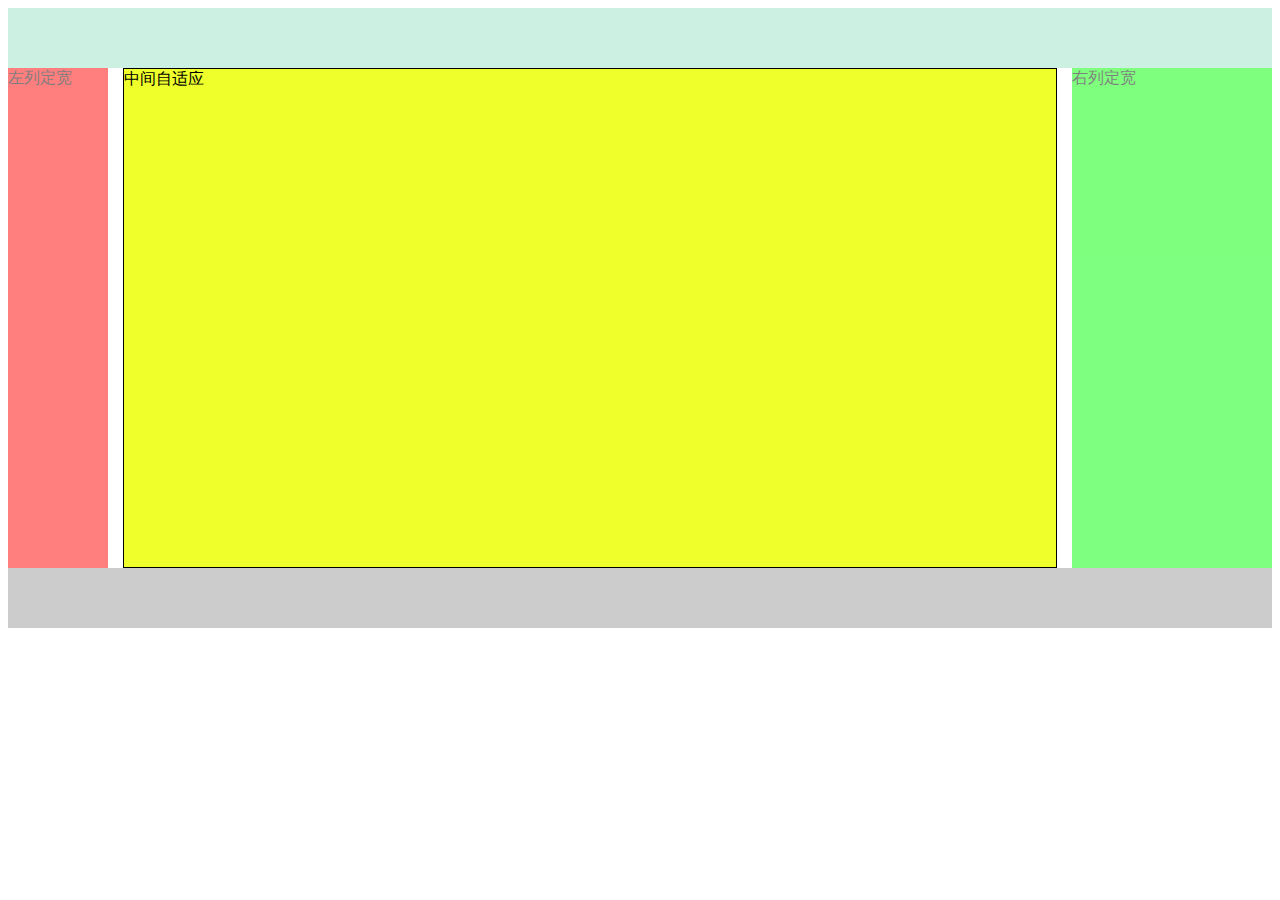
<file: examples/demo_3/index.html>
<!DOCTYPE html>
<html lang="en">
<head>
    <meta charset="UTF-8">
    <title>Title</title>
    <style type="text/css">
        #header {
            height: 60px;
            background-color: #ccf1e3;
        }

        #parent {
            box-sizing: border-box;
            height: 500px;
            padding: 0 215px 0 115px;
        }

        #left {
            margin-left: -100%; /*使#left上去一行*/
            position: relative;
            left: -115px; /*相对定位调整#left的位置,正值大于或等于自身宽度*/
            float: left;
            width: 100px;
            height: 500px;
            background-color: #f00;
            opacity: 0.5;
        }

        #center {
            float: left;
            width: 100%; /*由于#parent的padding,达到自适应的目的*/
            height: 500px;
            box-sizing: border-box;
            border: 1px solid #000;
            background-color: #eeff2b;
        }

        #right {
            position: relative;
            left: 215px; /*相对定位调整#right的位置,大于或等于自身宽度*/
            width: 200px;
            height: 500px;
            margin-left: -200px; /*使#right上去一行*/
            float: left;
            background-color: #0f0;
            opacity: 0.5;
        }

        #footer {
            height: 60px;
            background-color: #ccc;
        }

    </style>
</head>
<body>
<div id="header"></div>
<div id="parent">
    <div id="center">中间自适应</div>
    <div id="left">左列定宽</div>
    <div id="right">右列定宽</div>
</div>
<div id="footer"></div>
</body>
</html>
</file>
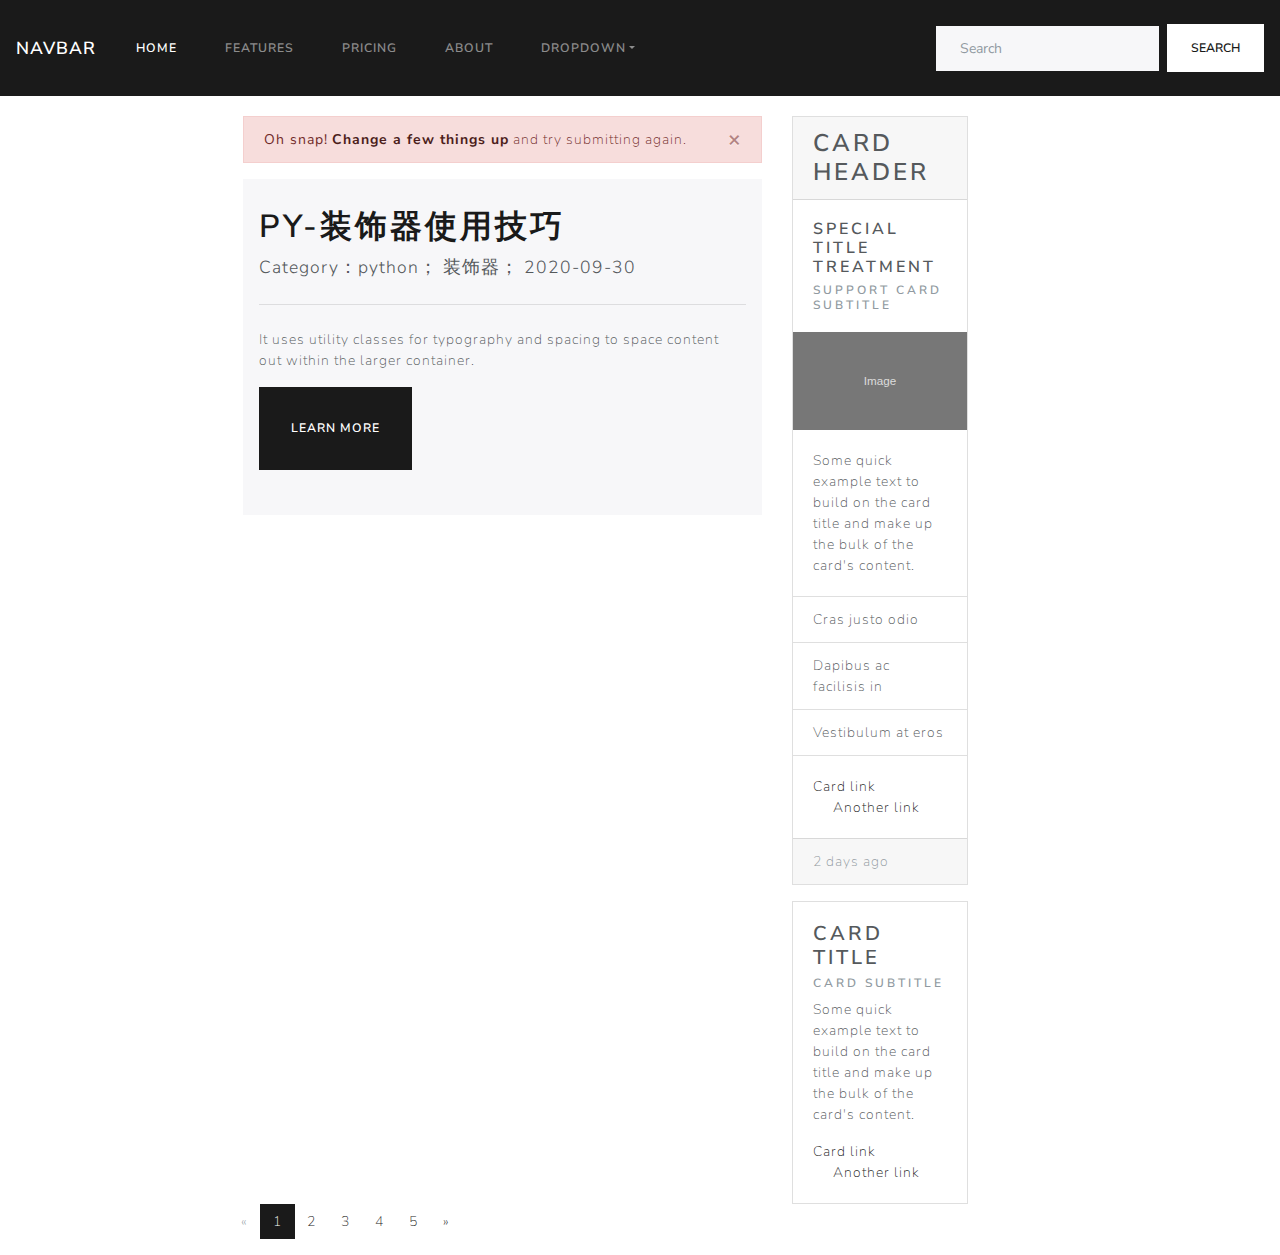
<file: blog/templates/about.html>
<!DOCTYPE html>
<html lang="en">
<head>
    <meta charset="UTF-8">
    <title>Benny Jane Of Blog</title>
    <link rel="icon" href="../static/favicon.ico">
    <link rel="stylesheet" href="../static/css/Lux.min.css" type="text/css">
    <link rel="stylesheet" href="../static/css/style.css" type="text/css">
</head>
<body>
<nav class="navbar navbar-expand-lg navbar-dark bg-primary">
    <a class="navbar-brand" href="#">Navbar</a>
    <button class="navbar-toggler" type="button" data-toggle="collapse" data-target="#navbarColor01"
            aria-controls="navbarColor01" aria-expanded="false" aria-label="Toggle navigation">
        <span class="navbar-toggler-icon"></span>
    </button>

    <div class="collapse navbar-collapse" id="navbarColor01">
        <ul class="navbar-nav mr-auto">
            <li class="nav-item active">
                <a class="nav-link" href="#">Home <span class="sr-only">(current)</span></a>
            </li>
            <li class="nav-item">
                <a class="nav-link" href="#">Features</a>
            </li>
            <li class="nav-item">
                <a class="nav-link" href="#">Pricing</a>
            </li>
            <li class="nav-item">
                <a class="nav-link" href="#">About</a>
            </li>
            <li class="nav-item dropdown">
                <a class="nav-link dropdown-toggle" data-toggle="dropdown" href="#" role="button" aria-haspopup="true"
                   aria-expanded="false">Dropdown</a>
                <div class="dropdown-menu">
                    <a class="dropdown-item" href="#">Action</a>
                    <a class="dropdown-item" href="#">Another action</a>
                    <a class="dropdown-item" href="#">Something else here</a>
                    <div class="dropdown-divider"></div>
                    <a class="dropdown-item" href="#">Separated link</a>
                </div>
            </li>
        </ul>
        <form class="form-inline my-2 my-lg-0">
            <input class="form-control mr-sm-2" type="text" placeholder="Search">
            <button class="btn btn-secondary my-2 my-sm-0" type="submit">Search</button>
        </form>
    </div>
</nav>
<div class="container col-md-8">
    <div style="display: flex; align-items: flex-start">
        <div class="col-md-8">

            <div class="alert alert-dismissible alert-danger">
                <button type="button" class="close" data-dismiss="alert">&times;</button>
                <strong>Oh snap!</strong> <a href="#" class="alert-link">Change a few things up</a> and try submitting
                again.
            </div>

            <div class="jumbotron" style="padding: 1.8rem 1rem;">
                <h1 class="display-5">PY-装饰器使用技巧</h1>
                <p class="lead">Category：python； 装饰器； 2020-09-30</p>
                <hr class="my-4">
                <p>It uses utility classes for typography and spacing to space content out within the larger
                    container.</p>
                <p class="lead">
                    <a class="btn btn-primary btn-lg" href="#" role="button">Learn more</a>
                </p>
            </div>

        </div>
        <div class="col-md-3">
            <div class="card mb-3">
                <h3 class="card-header">Card header</h3>
                <div class="card-body">
                    <h5 class="card-title">Special title treatment</h5>
                    <h6 class="card-subtitle text-muted">Support card subtitle</h6>
                </div>
                <img style="height: 200px; width: 100%; display: block;"
                     src="data:image/svg+xml;charset=UTF-8,%3Csvg%20width%3D%22318%22%20height%3D%22180%22%20xmlns%3D%22http%3A%2F%2Fwww.w3.org%2F2000%2Fsvg%22%20viewBox%3D%220%200%20318%20180%22%20preserveAspectRatio%3D%22none%22%3E%3Cdefs%3E%3Cstyle%20type%3D%22text%2Fcss%22%3E%23holder_158bd1d28ef%20text%20%7B%20fill%3Argba(255%2C255%2C255%2C.75)%3Bfont-weight%3Anormal%3Bfont-family%3AHelvetica%2C%20monospace%3Bfont-size%3A16pt%20%7D%20%3C%2Fstyle%3E%3C%2Fdefs%3E%3Cg%20id%3D%22holder_158bd1d28ef%22%3E%3Crect%20width%3D%22318%22%20height%3D%22180%22%20fill%3D%22%23777%22%3E%3C%2Frect%3E%3Cg%3E%3Ctext%20x%3D%22129.359375%22%20y%3D%2297.35%22%3EImage%3C%2Ftext%3E%3C%2Fg%3E%3C%2Fg%3E%3C%2Fsvg%3E"
                     alt="Card image">
                <div class="card-body">
                    <p class="card-text">Some quick example text to build on the card title and make up the bulk of the
                        card's content.</p>
                </div>
                <ul class="list-group list-group-flush">
                    <li class="list-group-item">Cras justo odio</li>
                    <li class="list-group-item">Dapibus ac facilisis in</li>
                    <li class="list-group-item">Vestibulum at eros</li>
                </ul>
                <div class="card-body">
                    <a href="#" class="card-link">Card link</a>
                    <a href="#" class="card-link">Another link</a>
                </div>
                <div class="card-footer text-muted">
                    2 days ago
                </div>
            </div>
            <div class="card">
                <div class="card-body">
                    <h4 class="card-title">Card title</h4>
                    <h6 class="card-subtitle mb-2 text-muted">Card subtitle</h6>
                    <p class="card-text">Some quick example text to build on the card title and make up the bulk of the
                        card's content.</p>
                    <a href="#" class="card-link">Card link</a>
                    <a href="#" class="card-link">Another link</a>
                </div>
            </div>
        </div>
    </div>

    <div>
        <ul class="pagination">
            <li class="page-item disabled">
                <a class="page-link" href="#">&laquo;</a>
            </li>
            <li class="page-item active">
                <a class="page-link" href="#">1</a>
            </li>
            <li class="page-item">
                <a class="page-link" href="#">2</a>
            </li>
            <li class="page-item">
                <a class="page-link" href="#">3</a>
            </li>
            <li class="page-item">
                <a class="page-link" href="#">4</a>
            </li>
            <li class="page-item">
                <a class="page-link" href="#">5</a>
            </li>
            <li class="page-item">
                <a class="page-link" href="#">&raquo;</a>
            </li>
        </ul>
    </div>

</div>

<script type="text/javascript" src="../static/js/jquery-3.2.1.slim.min.js"></script>
<script type="text/javascript" src="../static/js/popper.min.js"></script>
<script type="text/javascript" src="../static/js/bootstrap.min.js"></script>
<script type="text/javascript" src="../static/js/script.js"></script>
<script type="text/javascript" src="../static/js/moment-with-locales.min.js"></script>
</body>
</html>
</file>
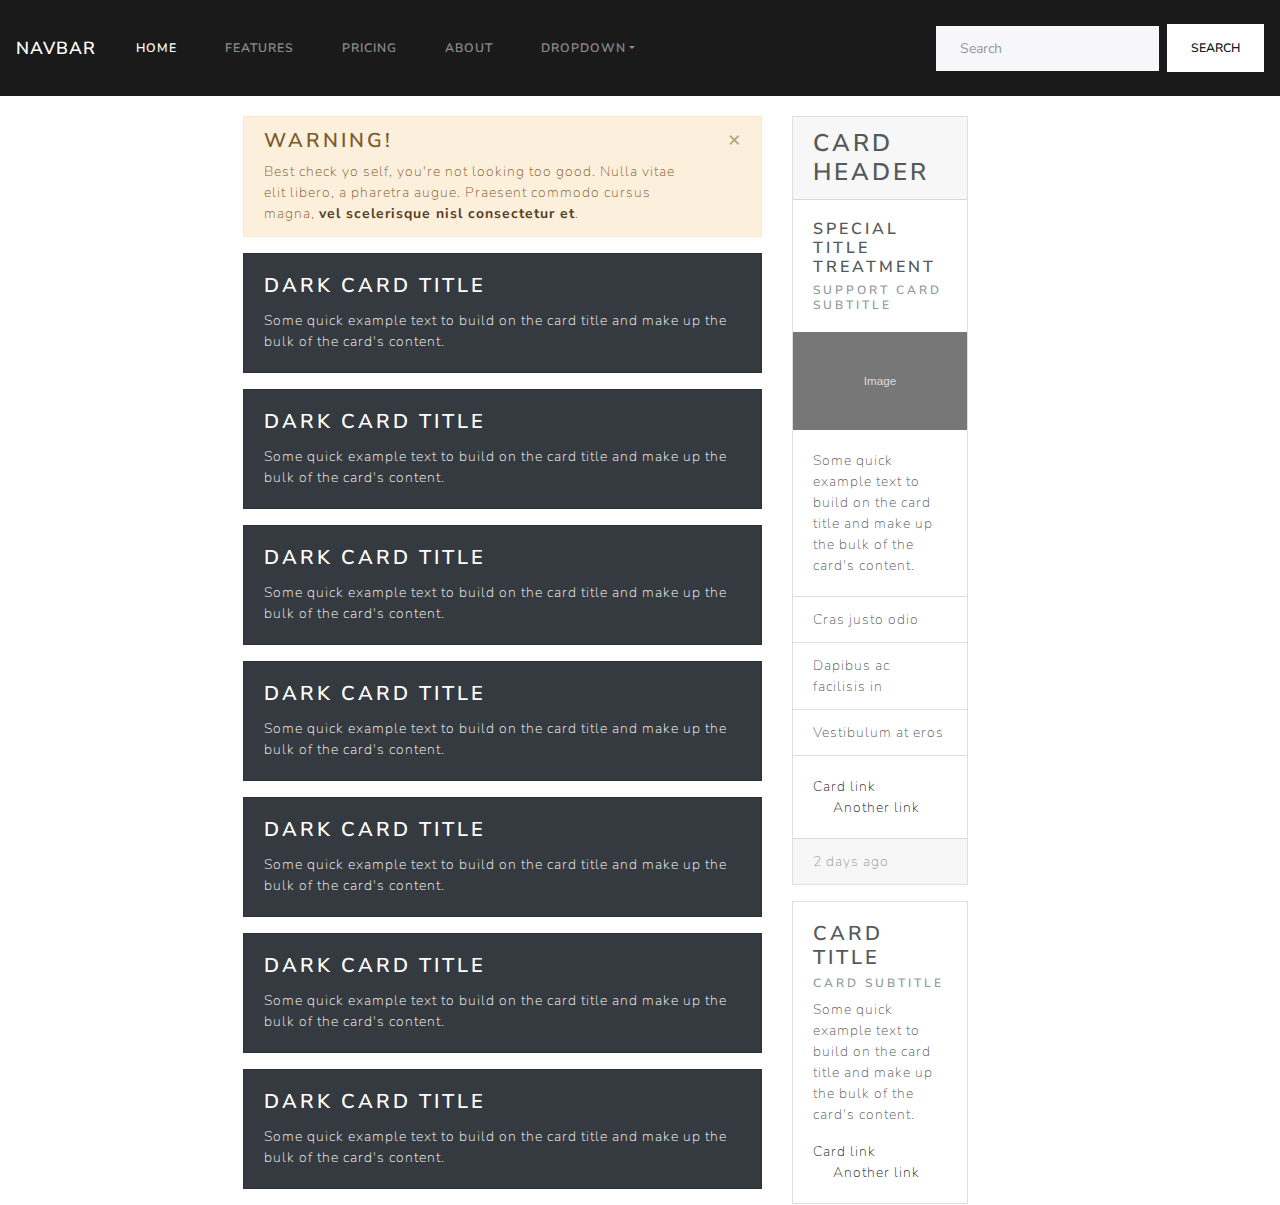
<file: blog/templates/base.html>
<!DOCTYPE html>
<html lang="en">
<head>
    <meta charset="UTF-8">
    <title>Benny Jane Of Blog</title>
    <link rel="icon" href="../static/favicon.ico">
    <link rel="stylesheet" href="../static/css/Lux.min.css" type="text/css">
    <link rel="stylesheet" href="../static/css/style.css" type="text/css">
</head>
<body>
<nav class="navbar navbar-expand-lg navbar-dark bg-primary">
    <a class="navbar-brand" href="#">Navbar</a>
    <button class="navbar-toggler" type="button" data-toggle="collapse" data-target="#navbarColor01"
            aria-controls="navbarColor01" aria-expanded="false" aria-label="Toggle navigation">
        <span class="navbar-toggler-icon"></span>
    </button>

    <div class="collapse navbar-collapse" id="navbarColor01">
        <ul class="navbar-nav mr-auto">
            <li class="nav-item active">
                <a class="nav-link" href="#">Home <span class="sr-only">(current)</span></a>
            </li>
            <li class="nav-item">
                <a class="nav-link" href="#">Features</a>
            </li>
            <li class="nav-item">
                <a class="nav-link" href="#">Pricing</a>
            </li>
            <li class="nav-item">
                <a class="nav-link" href="#">About</a>
            </li>
            <li class="nav-item dropdown">
                <a class="nav-link dropdown-toggle" data-toggle="dropdown" href="#" role="button" aria-haspopup="true"
                   aria-expanded="false">Dropdown</a>
                <div class="dropdown-menu">
                    <a class="dropdown-item" href="#">Action</a>
                    <a class="dropdown-item" href="#">Another action</a>
                    <a class="dropdown-item" href="#">Something else here</a>
                    <div class="dropdown-divider"></div>
                    <a class="dropdown-item" href="#">Separated link</a>
                </div>
            </li>
        </ul>
        <form class="form-inline my-2 my-lg-0">
            <input class="form-control mr-sm-2" type="text" placeholder="Search">
            <button class="btn btn-secondary my-2 my-sm-0" type="submit">Search</button>
        </form>
    </div>
</nav>
<div class="container col-md-8">
    <div style="display: flex; align-items: flex-start">
        <div class="col-md-8">
            <div class="alert alert-dismissible alert-warning" style="width: 100%">
                <button type="button" class="close" data-dismiss="alert">&times;</button>
                <h4 class="alert-heading">Warning!</h4>
                <p class="mb-0">Best check yo self, you're not looking too good. Nulla vitae elit libero, a pharetra
                    augue.
                    Praesent commodo cursus magna, <a href="#" class="alert-link">vel scelerisque nisl consectetur
                        et</a>.
                </p>
            </div>

            <div class="card text-white bg-dark mb-3" style="width: 100%">
                <div class="card-body">
                    <h4 class="card-title">Dark card title</h4>
                    <p class="card-text">Some quick example text to build on the card title and make up the bulk of the
                        card's
                        content.</p>
                </div>
            </div>
            <div class="card text-white bg-dark mb-3" style="width: 100%">
                <div class="card-body">
                    <h4 class="card-title">Dark card title</h4>
                    <p class="card-text">Some quick example text to build on the card title and make up the bulk of the
                        card's
                        content.</p>
                </div>
            </div>
            <div class="card text-white bg-dark mb-3" style="width: 100%">
                <div class="card-body">
                    <h4 class="card-title">Dark card title</h4>
                    <p class="card-text">Some quick example text to build on the card title and make up the bulk of the
                        card's
                        content.</p>
                </div>
            </div>
            <div class="card text-white bg-dark mb-3" style="width: 100%">
                <div class="card-body">
                    <h4 class="card-title">Dark card title</h4>
                    <p class="card-text">Some quick example text to build on the card title and make up the bulk of the
                        card's
                        content.</p>
                </div>
            </div>
            <div class="card text-white bg-dark mb-3" style="width: 100%">
                <div class="card-body">
                    <h4 class="card-title">Dark card title</h4>
                    <p class="card-text">Some quick example text to build on the card title and make up the bulk of the
                        card's
                        content.</p>
                </div>
            </div>
            <div class="card text-white bg-dark mb-3" style="width: 100%">
                <div class="card-body">
                    <h4 class="card-title">Dark card title</h4>
                    <p class="card-text">Some quick example text to build on the card title and make up the bulk of the
                        card's
                        content.</p>
                </div>
            </div>
            <div class="card text-white bg-dark mb-3" style="width: 100%">
                <div class="card-body">
                    <h4 class="card-title">Dark card title</h4>
                    <p class="card-text">Some quick example text to build on the card title and make up the bulk of the
                        card's
                        content.</p>
                </div>
            </div>
        </div>
        <div class="col-md-3">
            <div class="card mb-3">
                <h3 class="card-header">Card header</h3>
                <div class="card-body">
                    <h5 class="card-title">Special title treatment</h5>
                    <h6 class="card-subtitle text-muted">Support card subtitle</h6>
                </div>
                <img style="height: 200px; width: 100%; display: block;"
                     src="data:image/svg+xml;charset=UTF-8,%3Csvg%20width%3D%22318%22%20height%3D%22180%22%20xmlns%3D%22http%3A%2F%2Fwww.w3.org%2F2000%2Fsvg%22%20viewBox%3D%220%200%20318%20180%22%20preserveAspectRatio%3D%22none%22%3E%3Cdefs%3E%3Cstyle%20type%3D%22text%2Fcss%22%3E%23holder_158bd1d28ef%20text%20%7B%20fill%3Argba(255%2C255%2C255%2C.75)%3Bfont-weight%3Anormal%3Bfont-family%3AHelvetica%2C%20monospace%3Bfont-size%3A16pt%20%7D%20%3C%2Fstyle%3E%3C%2Fdefs%3E%3Cg%20id%3D%22holder_158bd1d28ef%22%3E%3Crect%20width%3D%22318%22%20height%3D%22180%22%20fill%3D%22%23777%22%3E%3C%2Frect%3E%3Cg%3E%3Ctext%20x%3D%22129.359375%22%20y%3D%2297.35%22%3EImage%3C%2Ftext%3E%3C%2Fg%3E%3C%2Fg%3E%3C%2Fsvg%3E"
                     alt="Card image">
                <div class="card-body">
                    <p class="card-text">Some quick example text to build on the card title and make up the bulk of the
                        card's content.</p>
                </div>
                <ul class="list-group list-group-flush">
                    <li class="list-group-item">Cras justo odio</li>
                    <li class="list-group-item">Dapibus ac facilisis in</li>
                    <li class="list-group-item">Vestibulum at eros</li>
                </ul>
                <div class="card-body">
                    <a href="#" class="card-link">Card link</a>
                    <a href="#" class="card-link">Another link</a>
                </div>
                <div class="card-footer text-muted">
                    2 days ago
                </div>
            </div>
            <div class="card">
                <div class="card-body">
                    <h4 class="card-title">Card title</h4>
                    <h6 class="card-subtitle mb-2 text-muted">Card subtitle</h6>
                    <p class="card-text">Some quick example text to build on the card title and make up the bulk of the
                        card's content.</p>
                    <a href="#" class="card-link">Card link</a>
                    <a href="#" class="card-link">Another link</a>
                </div>
            </div>
        </div>
    </div>

</div>

<script type="text/javascript" src="../static/js/jquery-3.2.1.slim.min.js"></script>
<script type="text/javascript" src="../static/js/popper.min.js"></script>
<script type="text/javascript" src="../static/js/bootstrap.min.js"></script>
<script type="text/javascript" src="../static/js/script.js"></script>
<script type="text/javascript" src="../static/js/moment-with-locales.min.js"></script>
</body>
</html>
</file>
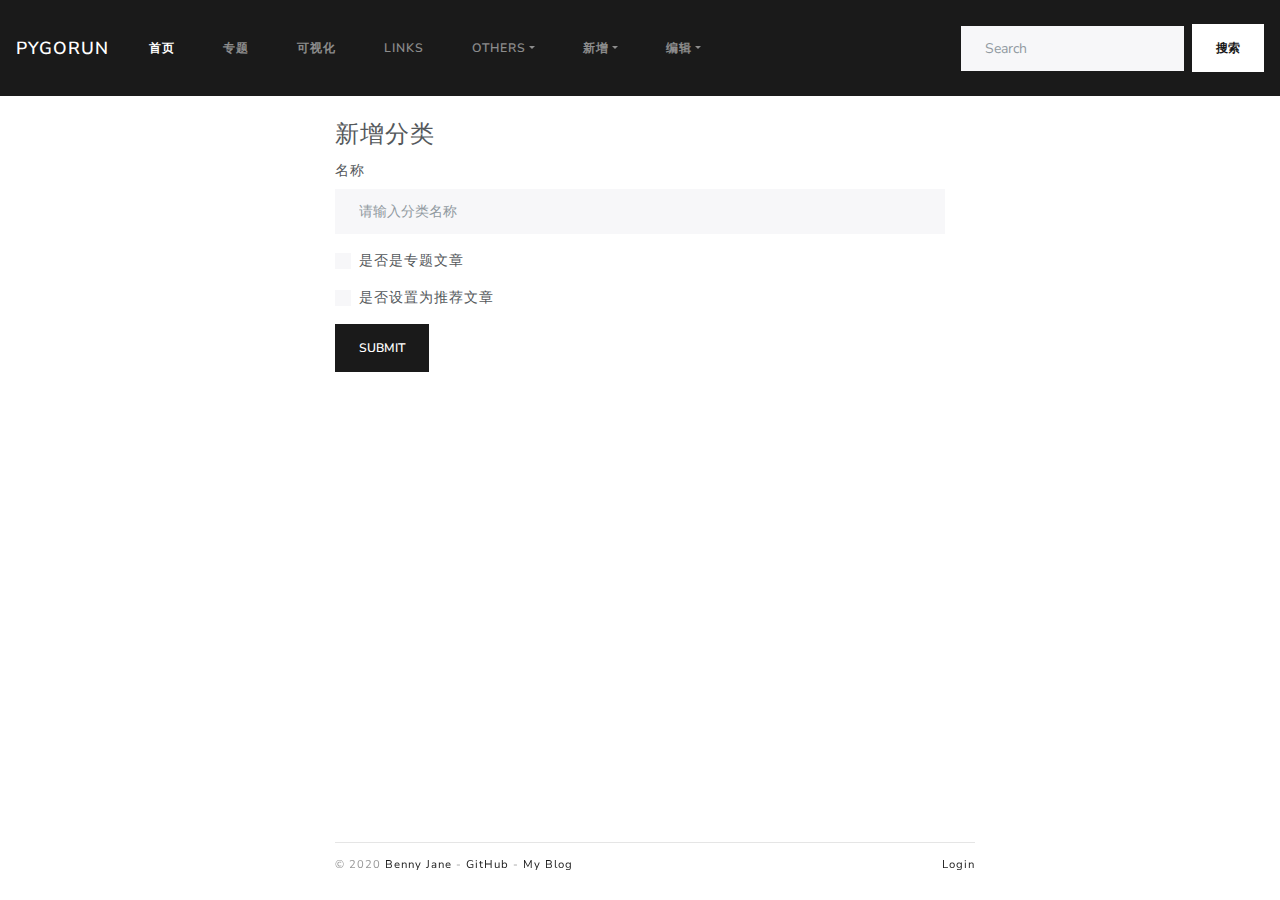
<file: blog/templates/admin/edit_category.html>
<!DOCTYPE html>
<html lang="en">
<head>
    <meta charset="UTF-8">
    <title>Benny Jane Of Blog</title>
    <link rel="icon" href="../../static/favicon.ico">
    <link rel="stylesheet" href="../../static/css/Lux.min.css" type="text/css">
    <link rel="stylesheet" href="../../static/css/style.css" type="text/css">
</head>
<body>
<nav class="navbar navbar-expand-lg navbar-dark bg-primary">
    <a class="navbar-brand" href="#">PyGoRun</a>
    <button class="navbar-toggler" type="button" data-toggle="collapse" data-target="#navbarColor01"
            aria-controls="navbarColor01" aria-expanded="false" aria-label="Toggle navigation">
        <span class="navbar-toggler-icon"></span>
    </button>

    <div class="collapse navbar-collapse" id="navbarColor01">
        <ul class="navbar-nav mr-auto">
            <li class="nav-item active">
                <a class="nav-link" href="#">首页<span class="sr-only">(current)</span></a>
            </li>
            <li class="nav-item">
                <a class="nav-link" href="#">专题</a>
            </li>
            <li class="nav-item">
                <a class="nav-link" href="#">可视化</a>
            </li>
            <li class="nav-item">
                <a class="nav-link" href="#">Links</a>
            </li>
            <li class="nav-item dropdown">
                <a class="nav-link dropdown-toggle" data-toggle="dropdown" href="#" role="button" aria-haspopup="true"
                   aria-expanded="false">others</a>
                <div class="dropdown-menu">
                    <a class="dropdown-item" href="#">WORK</a>
                    <a class="dropdown-item" href="#">TODO</a>
                    <a class="dropdown-item" href="#">PICTURES</a>
                    <div class="dropdown-divider"></div>
                    <a class="dropdown-item" href="#">...</a>
                </div>
            </li>
            <li class="nav-item dropdown">
                <a class="nav-link dropdown-toggle" data-toggle="dropdown" href="#" role="button" aria-haspopup="true"
                   aria-expanded="false">新增</a>
                <div class="dropdown-menu">
                    <a class="dropdown-item" href="#">文章</a>
                    <a class="dropdown-item" href="#">分类</a>
                    <a class="dropdown-item" href="#">Link</a>
                </div>
            </li>
            <li class="nav-item dropdown">
                <a class="nav-link dropdown-toggle" data-toggle="dropdown" href="#" role="button" aria-haspopup="true"
                   aria-expanded="false">编辑</a>
                <div class="dropdown-menu">
                    <a class="dropdown-item" href="#">文章</a>
                    <a class="dropdown-item" href="#">分类</a>
                    <a class="dropdown-item" href="#">评论</a>
                    <a class="dropdown-item" href="#">Link</a>
                </div>
            </li>
        </ul>
        <form class="form-inline my-2 my-lg-0">
            <input class="form-control mr-sm-2" type="text" placeholder="Search">
            <button class="btn btn-secondary my-2 my-sm-0" type="submit">搜索</button>
        </form>
    </div>
</nav>
<div class="container col-md-6">
    <!-- 登录页面-->
    <div id="login-page" class="align-content-md-center">
        <form>
            <fieldset>
                <legend>新增分类</legend>
                <div class="form-group">
                    <label for="name">名称</label>
                    <input type="text" class="form-control" id="name" aria-describedby="emailHelp"
                           placeholder="请输入分类名称">
                </div>
                <fieldset class="form-group">
                    <div class="custom-control custom-checkbox">
                        <!-- input 添加  checked="" 类属性，修改默认是否选中-->
                        <input type="checkbox" class="custom-control-input" id="isCollection">
                        <label class="custom-control-label" for="isCollection">是否是专题文章</label>
                    </div>
                </fieldset>
                <fieldset class="form-group">
                    <div class="custom-control custom-checkbox">
                        <input type="checkbox" class="custom-control-input" id="isRecommend">
                        <label class="custom-control-label" for="isRecommend">是否设置为推荐文章</label>
                    </div>
                </fieldset>
                <button type="submit" class="btn btn-primary">Submit</button>
            </fieldset>
        </form>
    </div>
    <footer style="position: fixed; bottom: 0;padding: 10px 0" class="col-md-6">
        <p class="float-left">
            <small> &copy; 2020 <a href="http://greyli.com" title="Written by Grey Li">Benny Jane</a> -
                <a href="https://github.com/greyli/bluelog" title="Fork me on GitHub">GitHub</a> -
                <a href="http://helloflask.com" title="A HelloFlask project">My Blog</a>
            </small>
        </p>
        <p class="float-right">
            <small>
                <a href="./login.html">Login</a>
            </small>
        </p>
    </footer>
</div>

<script type="text/javascript" src="../../static/js/jquery-3.2.1.slim.min.js"></script>
<script type="text/javascript" src="../../static/js/popper.min.js"></script>
<script type="text/javascript" src="../../static/js/bootstrap.min.js"></script>
<script type="text/javascript" src="../../static/js/script.js"></script>
<script type="text/javascript" src="../../static/js/moment-with-locales.min.js"></script>
</body>
</html>
</file>
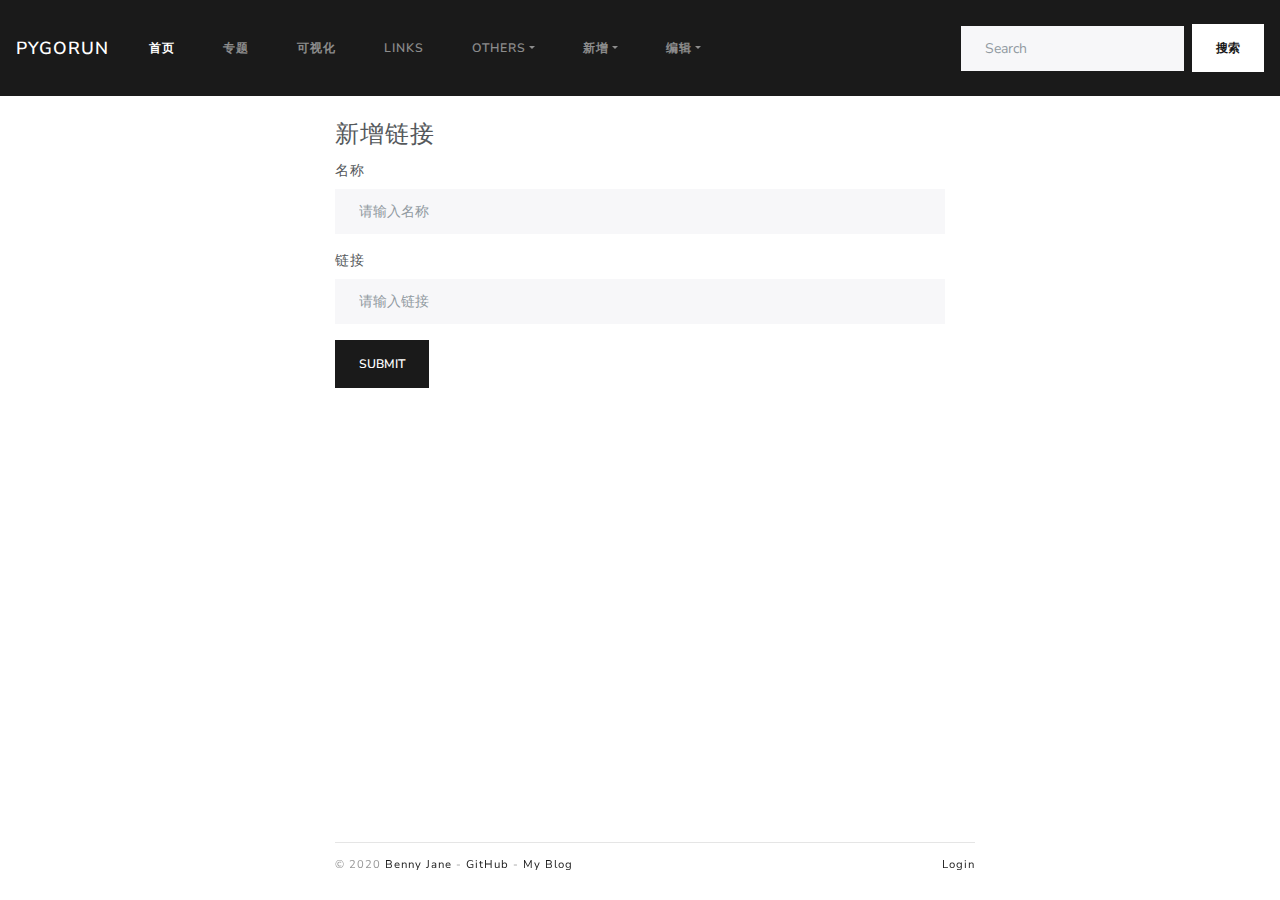
<file: blog/templates/admin/edit_link.html>
<!DOCTYPE html>
<html lang="en">
<head>
    <meta charset="UTF-8">
    <title>Benny Jane Of Blog</title>
    <link rel="icon" href="../../static/favicon.ico">
    <link rel="stylesheet" href="../../static/css/Lux.min.css" type="text/css">
    <link rel="stylesheet" href="../../static/css/style.css" type="text/css">
</head>
<body>
<nav class="navbar navbar-expand-lg navbar-dark bg-primary">
    <a class="navbar-brand" href="#">PyGoRun</a>
    <button class="navbar-toggler" type="button" data-toggle="collapse" data-target="#navbarColor01"
            aria-controls="navbarColor01" aria-expanded="false" aria-label="Toggle navigation">
        <span class="navbar-toggler-icon"></span>
    </button>

    <div class="collapse navbar-collapse" id="navbarColor01">
        <ul class="navbar-nav mr-auto">
            <li class="nav-item active">
                <a class="nav-link" href="#">首页<span class="sr-only">(current)</span></a>
            </li>
            <li class="nav-item">
                <a class="nav-link" href="#">专题</a>
            </li>
            <li class="nav-item">
                <a class="nav-link" href="#">可视化</a>
            </li>
            <li class="nav-item">
                <a class="nav-link" href="#">Links</a>
            </li>
            <li class="nav-item dropdown">
                <a class="nav-link dropdown-toggle" data-toggle="dropdown" href="#" role="button" aria-haspopup="true"
                   aria-expanded="false">others</a>
                <div class="dropdown-menu">
                    <a class="dropdown-item" href="#">WORK</a>
                    <a class="dropdown-item" href="#">TODO</a>
                    <a class="dropdown-item" href="#">PICTURES</a>
                    <div class="dropdown-divider"></div>
                    <a class="dropdown-item" href="#">...</a>
                </div>
            </li>
            <li class="nav-item dropdown">
                <a class="nav-link dropdown-toggle" data-toggle="dropdown" href="#" role="button" aria-haspopup="true"
                   aria-expanded="false">新增</a>
                <div class="dropdown-menu">
                    <a class="dropdown-item" href="#">文章</a>
                    <a class="dropdown-item" href="#">分类</a>
                    <a class="dropdown-item" href="#">Link</a>
                </div>
            </li>
            <li class="nav-item dropdown">
                <a class="nav-link dropdown-toggle" data-toggle="dropdown" href="#" role="button" aria-haspopup="true"
                   aria-expanded="false">编辑</a>
                <div class="dropdown-menu">
                    <a class="dropdown-item" href="#">文章</a>
                    <a class="dropdown-item" href="#">分类</a>
                    <a class="dropdown-item" href="#">评论</a>
                    <a class="dropdown-item" href="#">Link</a>
                </div>
            </li>
        </ul>
        <form class="form-inline my-2 my-lg-0">
            <input class="form-control mr-sm-2" type="text" placeholder="Search">
            <button class="btn btn-secondary my-2 my-sm-0" type="submit">搜索</button>
        </form>
    </div>
</nav>
<div class="container col-md-6">
    <!-- 登录页面-->
    <div id="login-page" class="align-content-md-center">
        <form>
            <fieldset>
                <legend>新增链接</legend>
                <div class="form-group">
                    <label for="name">名称</label>
                    <input type="text" class="form-control" id="name" aria-describedby="emailHelp"
                           placeholder="请输入名称">
                </div>
                <div class="form-group">
                    <label for="siteUrl">链接</label>
                    <input type="text" class="form-control" id="siteUrl" aria-describedby="emailHelp"
                           placeholder="请输入链接">
                </div>
                <button type="submit" class="btn btn-primary">Submit</button>
            </fieldset>
        </form>
    </div>
    <footer style="position: fixed; bottom: 0;padding: 10px 0" class="col-md-6">
        <p class="float-left">
            <small> &copy; 2020 <a href="http://greyli.com" title="Written by Grey Li">Benny Jane</a> -
                <a href="https://github.com/greyli/bluelog" title="Fork me on GitHub">GitHub</a> -
                <a href="http://helloflask.com" title="A HelloFlask project">My Blog</a>
            </small>
        </p>
        <p class="float-right">
            <small>
                <a href="./login.html">Login</a>
            </small>
        </p>
    </footer>
</div>

<script type="text/javascript" src="../../static/js/jquery-3.2.1.slim.min.js"></script>
<script type="text/javascript" src="../../static/js/popper.min.js"></script>
<script type="text/javascript" src="../../static/js/bootstrap.min.js"></script>
<script type="text/javascript" src="../../static/js/script.js"></script>
<script type="text/javascript" src="../../static/js/moment-with-locales.min.js"></script>
</body>
</html>
</file>
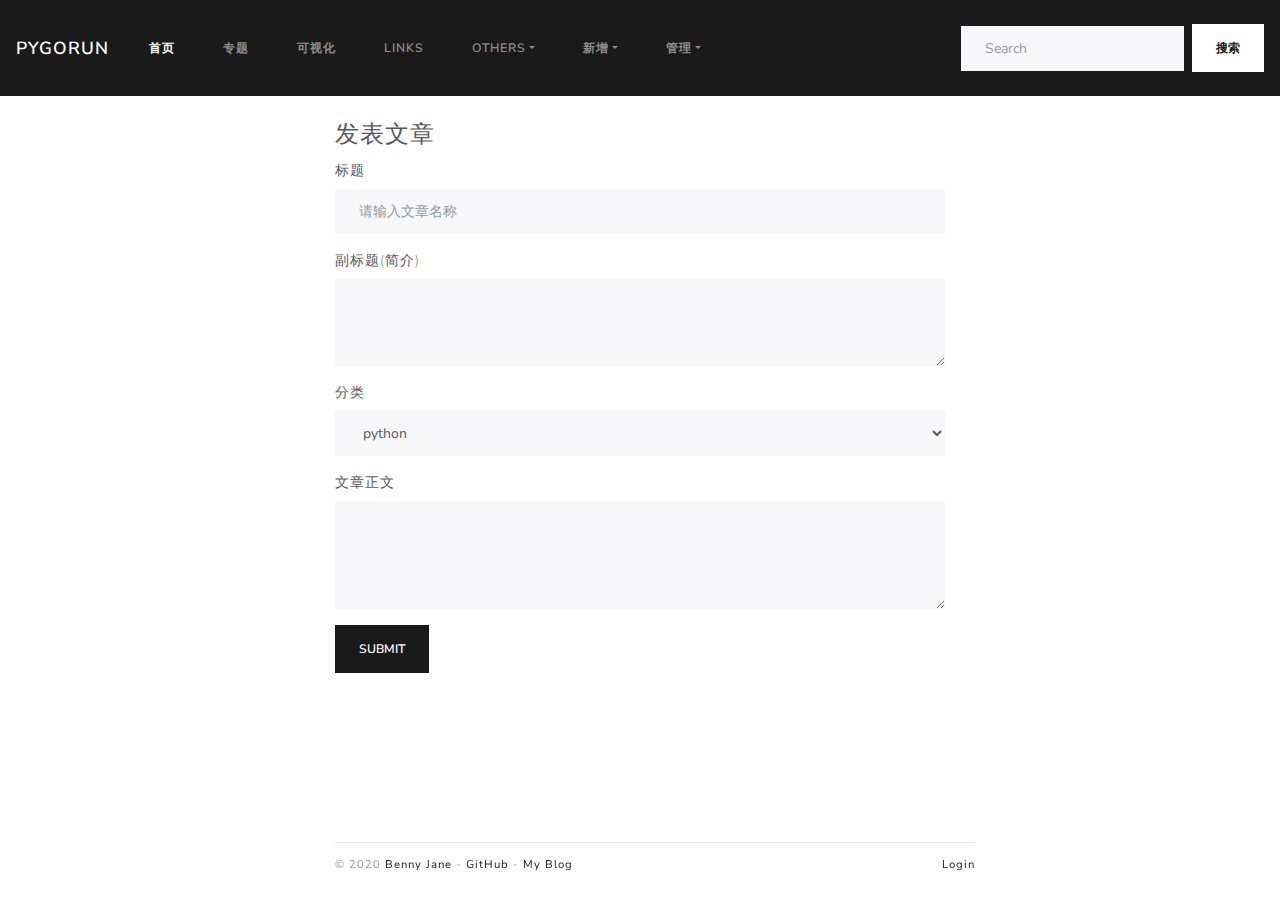
<file: blog/templates/admin/edit_post.html>
<!DOCTYPE html>
<html lang="en">
<head>
    <meta charset="UTF-8">
    <title>Benny Jane Of Blog</title>
    <link rel="icon" href="../../static/favicon.ico">
    <link rel="stylesheet" href="../../static/css/Lux.min.css" type="text/css">
    <link rel="stylesheet" href="../../static/css/style.css" type="text/css">
</head>
<body>
<nav class="navbar navbar-expand-lg navbar-dark bg-primary">
    <a class="navbar-brand" href="#">PyGoRun</a>
    <button class="navbar-toggler" type="button" data-toggle="collapse" data-target="#navbarColor01"
            aria-controls="navbarColor01" aria-expanded="false" aria-label="Toggle navigation">
        <span class="navbar-toggler-icon"></span>
    </button>

    <div class="collapse navbar-collapse" id="navbarColor01">
        <ul class="navbar-nav mr-auto">
            <li class="nav-item active">
                <a class="nav-link" href="#">首页<span class="sr-only">(current)</span></a>
            </li>
            <li class="nav-item">
                <a class="nav-link" href="#">专题</a>
            </li>
            <li class="nav-item">
                <a class="nav-link" href="#">可视化</a>
            </li>
            <li class="nav-item">
                <a class="nav-link" href="#">Links</a>
            </li>
            <li class="nav-item dropdown">
                <a class="nav-link dropdown-toggle" data-toggle="dropdown" href="#" role="button" aria-haspopup="true"
                   aria-expanded="false">others</a>
                <div class="dropdown-menu">
                    <a class="dropdown-item" href="#">WORK</a>
                    <a class="dropdown-item" href="#">TODO</a>
                    <a class="dropdown-item" href="#">PICTURES</a>
                    <div class="dropdown-divider"></div>
                    <a class="dropdown-item" href="#">...</a>
                </div>
            </li>
            <li class="nav-item dropdown">
                <a class="nav-link dropdown-toggle" data-toggle="dropdown" href="#" role="button" aria-haspopup="true"
                   aria-expanded="false">新增</a>
                <div class="dropdown-menu">
                    <a class="dropdown-item" href="#">文章</a>
                    <a class="dropdown-item" href="#">分类</a>
                    <a class="dropdown-item" href="#">Link</a>
                </div>
            </li>
            <li class="nav-item dropdown">
                <a class="nav-link dropdown-toggle" data-toggle="dropdown" href="#" role="button" aria-haspopup="true"
                   aria-expanded="false">管理</a>
                <div class="dropdown-menu">
                    <a class="dropdown-item" href="#">文章</a>
                    <a class="dropdown-item" href="#">分类</a>
                    <a class="dropdown-item" href="#">评论</a>
                    <a class="dropdown-item" href="#">Link</a>
                </div>
            </li>
        </ul>
        <form class="form-inline my-2 my-lg-0">
            <input class="form-control mr-sm-2" type="text" placeholder="Search">
            <button class="btn btn-secondary my-2 my-sm-0" type="submit">搜索</button>
        </form>
    </div>
</nav>
<div class="container col-md-6">
    <!-- 登录页面-->
    <div id="login-page" class="align-content-md-center">
        <form>
            <fieldset>
                <legend>发表文章</legend>
                <div class="form-group">
                    <label for="postTitle">标题</label>
                    <input type="text" class="form-control" id="postTitle" aria-describedby="emailHelp"
                           placeholder="请输入文章名称">
                </div>
                <div class="form-group">
                    <label for="subTitle">副标题(简介)</label>
                    <textarea class="form-control" id="subTitle" rows="3"></textarea>
                </div>
                <div class="form-group">
                    <label for="categroySelect1">分类</label>
                    <select class="form-control" id="categroySelect1">
                        <option>python</option>
                        <option>go</option>
                        <option>base</option>
                        <option>advance</option>
                        <option>mysql</option>
                    </select>
                </div>
                <div class="form-group">
                    <label for="postBody">文章正文</label>
                    <textarea class="form-control" id="postBody" rows="4"></textarea>
                </div>
                <button type="submit" class="btn btn-primary">Submit</button>
            </fieldset>
        </form>
    </div>
    <footer style="position: fixed; bottom: 0;padding: 10px 0" class="col-md-6">
        <p class="float-left">
            <small> &copy; 2020 <a href="http://greyli.com" title="Written by Grey Li">Benny Jane</a> -
                <a href="https://github.com/greyli/bluelog" title="Fork me on GitHub">GitHub</a> -
                <a href="http://helloflask.com" title="A HelloFlask project">My Blog</a>
            </small>
        </p>
        <p class="float-right">
            <small>
                <a href="./login.html">Login</a>
            </small>
        </p>
    </footer>
</div>

<script type="text/javascript" src="../../static/js/jquery-3.2.1.slim.min.js"></script>
<script type="text/javascript" src="../../static/js/popper.min.js"></script>
<script type="text/javascript" src="../../static/js/bootstrap.min.js"></script>
<script type="text/javascript" src="../../static/js/script.js"></script>
<script type="text/javascript" src="../../static/js/moment-with-locales.min.js"></script>
</body>
</html>
</file>
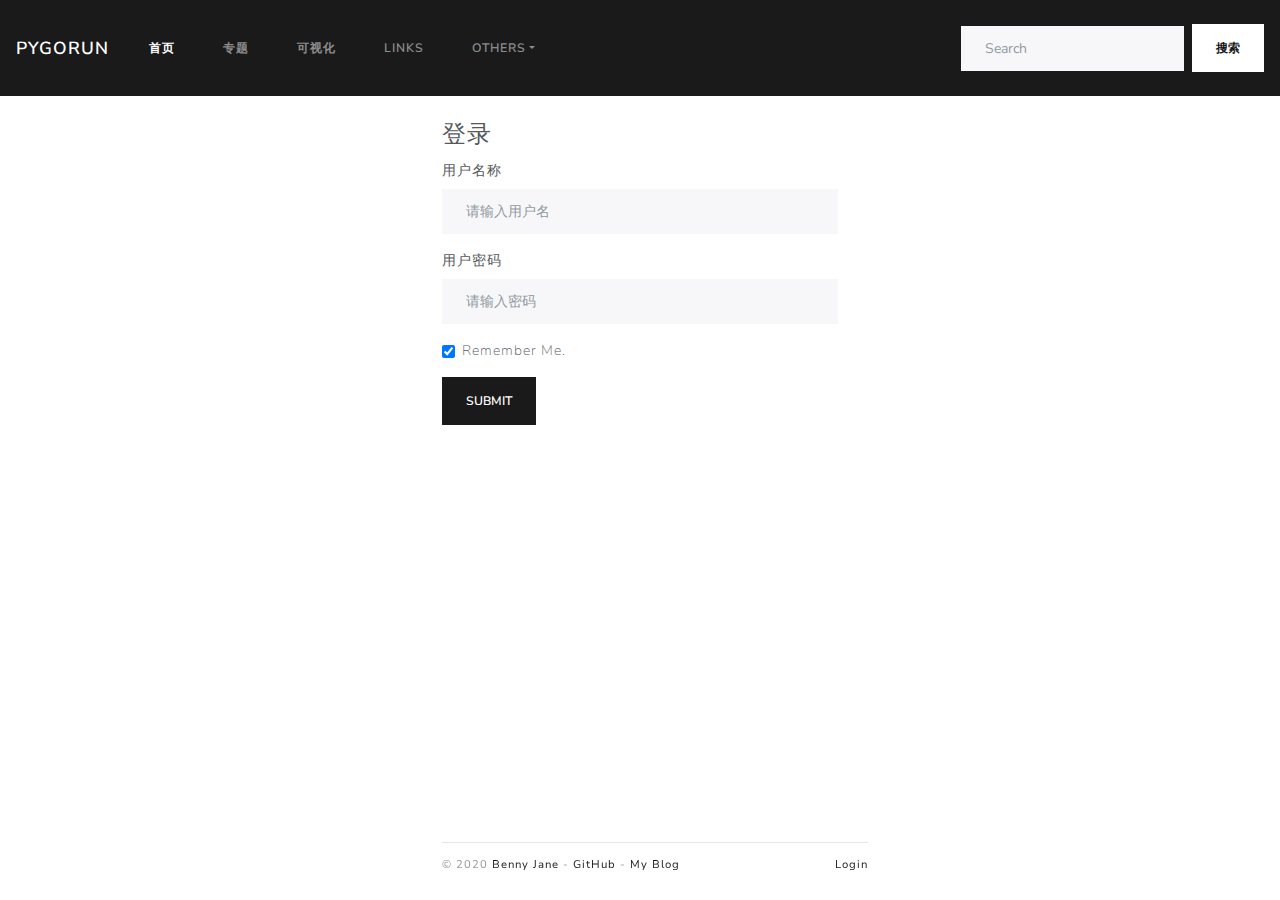
<file: blog/templates/admin/login.html>
<!DOCTYPE html>
<html lang="en">
<head>
    <meta charset="UTF-8">
    <title>Benny Jane Of Blog</title>
    <link rel="icon" href="../../static/favicon.ico">
    <link rel="stylesheet" href="../../static/css/Lux.min.css" type="text/css">
    <link rel="stylesheet" href="../../static/css/style.css" type="text/css">
</head>
<body>
<nav class="navbar navbar-expand-lg navbar-dark bg-primary">
    <a class="navbar-brand" href="#">PyGoRun</a>
    <button class="navbar-toggler" type="button" data-toggle="collapse" data-target="#navbarColor01"
            aria-controls="navbarColor01" aria-expanded="false" aria-label="Toggle navigation">
        <span class="navbar-toggler-icon"></span>
    </button>

    <div class="collapse navbar-collapse" id="navbarColor01">
        <ul class="navbar-nav mr-auto">
            <li class="nav-item active">
                <a class="nav-link" href="#">首页<span class="sr-only">(current)</span></a>
            </li>
            <li class="nav-item">
                <a class="nav-link" href="#">专题</a>
            </li>
            <li class="nav-item">
                <a class="nav-link" href="#">可视化</a>
            </li>
            <li class="nav-item">
                <a class="nav-link" href="#">Links</a>
            </li>
            <li class="nav-item dropdown">
                <a class="nav-link dropdown-toggle" data-toggle="dropdown" href="#" role="button" aria-haspopup="true"
                   aria-expanded="false">others</a>
                <div class="dropdown-menu">
                    <a class="dropdown-item" href="#">WORK</a>
                    <a class="dropdown-item" href="#">TODO</a>
                    <a class="dropdown-item" href="#">PICTURES</a>
                    <div class="dropdown-divider"></div>
                    <a class="dropdown-item" href="#">...</a>
                </div>
            </li>
        </ul>
        <form class="form-inline my-2 my-lg-0">
            <input class="form-control mr-sm-2" type="text" placeholder="Search">
            <button class="btn btn-secondary my-2 my-sm-0" type="submit">搜索</button>
        </form>
    </div>
</nav>
<div class="container col-md-4">
    <!-- 登录页面-->
    <div id="login-page" class="align-content-md-center">
        <form>
            <fieldset>
                <legend>登录</legend>
                <div class="form-group">
                    <label for="userName">用户名称</label>
                    <input type="text" class="form-control" id="userName" aria-describedby="emailHelp"
                           placeholder="请输入用户名">
                </div>
                <div class="form-group">
                    <label for="userPassword">用户密码</label>
                    <input type="password" class="form-control" id="userPassword" placeholder="请输入密码">
                </div>
                <fieldset class="form-group">
                    <div class="form-check">
                        <label class="form-check-label">
                            <input class="form-check-input" type="checkbox" value="" checked="">
                            Remember Me.
                        </label>
                    </div>
                </fieldset>
                <button type="submit" class="btn btn-primary">Submit</button>
            </fieldset>
        </form>
    </div>

    <footer style="position: fixed; bottom: 0;padding: 10px 0" class="col-md-4">
        <p class="float-left">
            <small> &copy; 2020 <a href="http://greyli.com" title="Written by Grey Li">Benny Jane</a> -
                <a href="https://github.com/greyli/bluelog" title="Fork me on GitHub">GitHub</a> -
                <a href="http://helloflask.com" title="A HelloFlask project">My Blog</a>
            </small>
        </p>
        <p class="float-right">
            <small>
                <a href="./login.html">Login</a>
            </small>
        </p>
    </footer>
</div>

<script type="text/javascript" src="../../static/js/jquery-3.2.1.slim.min.js"></script>
<script type="text/javascript" src="../../static/js/popper.min.js"></script>
<script type="text/javascript" src="../../static/js/bootstrap.min.js"></script>
<script type="text/javascript" src="../../static/js/script.js"></script>
<script type="text/javascript" src="../../static/js/moment-with-locales.min.js"></script>
</body>
</html>
</file>
<file: blog/static/css/style.css>
nav {
    margin-bottom: 20px;
}

img {
    max-width: 100%;
    height: auto !important;
}

.inline {
    display: inline;
}

.page-header {
    padding-top: 20px;
    padding-bottom: 20px;
}

.comments {
    margin: 20px 0;
}

.reply-body {
    margin-top: 10px;
}

.sidebar {
    padding-left: 30px;
}

footer {
    margin-top: 30px;
    padding: 10px 0 40px;
    color: #999;
    border-top: 1px solid #e5e5e5;
}

.page-footer {
    padding-top: 40px;
}

.tip { /* from github.com */
    color: black !important;
    position: relative;
    padding: 40px;
    text-align: center;
    background-color: #fafbfc;
    border: 1px solid #e1e4e8;
    border-radius: 3px;
    box-shadow: inset 0 0 10px rgba(27, 31, 35, 0.05);
}

.table-cell tr th, .table-cell tr td {
    padding: 0.6rem;
    vertical-align: middle;
    text-align: center;
}

.table-deal {
    min-width: 260px;
}
</file>
